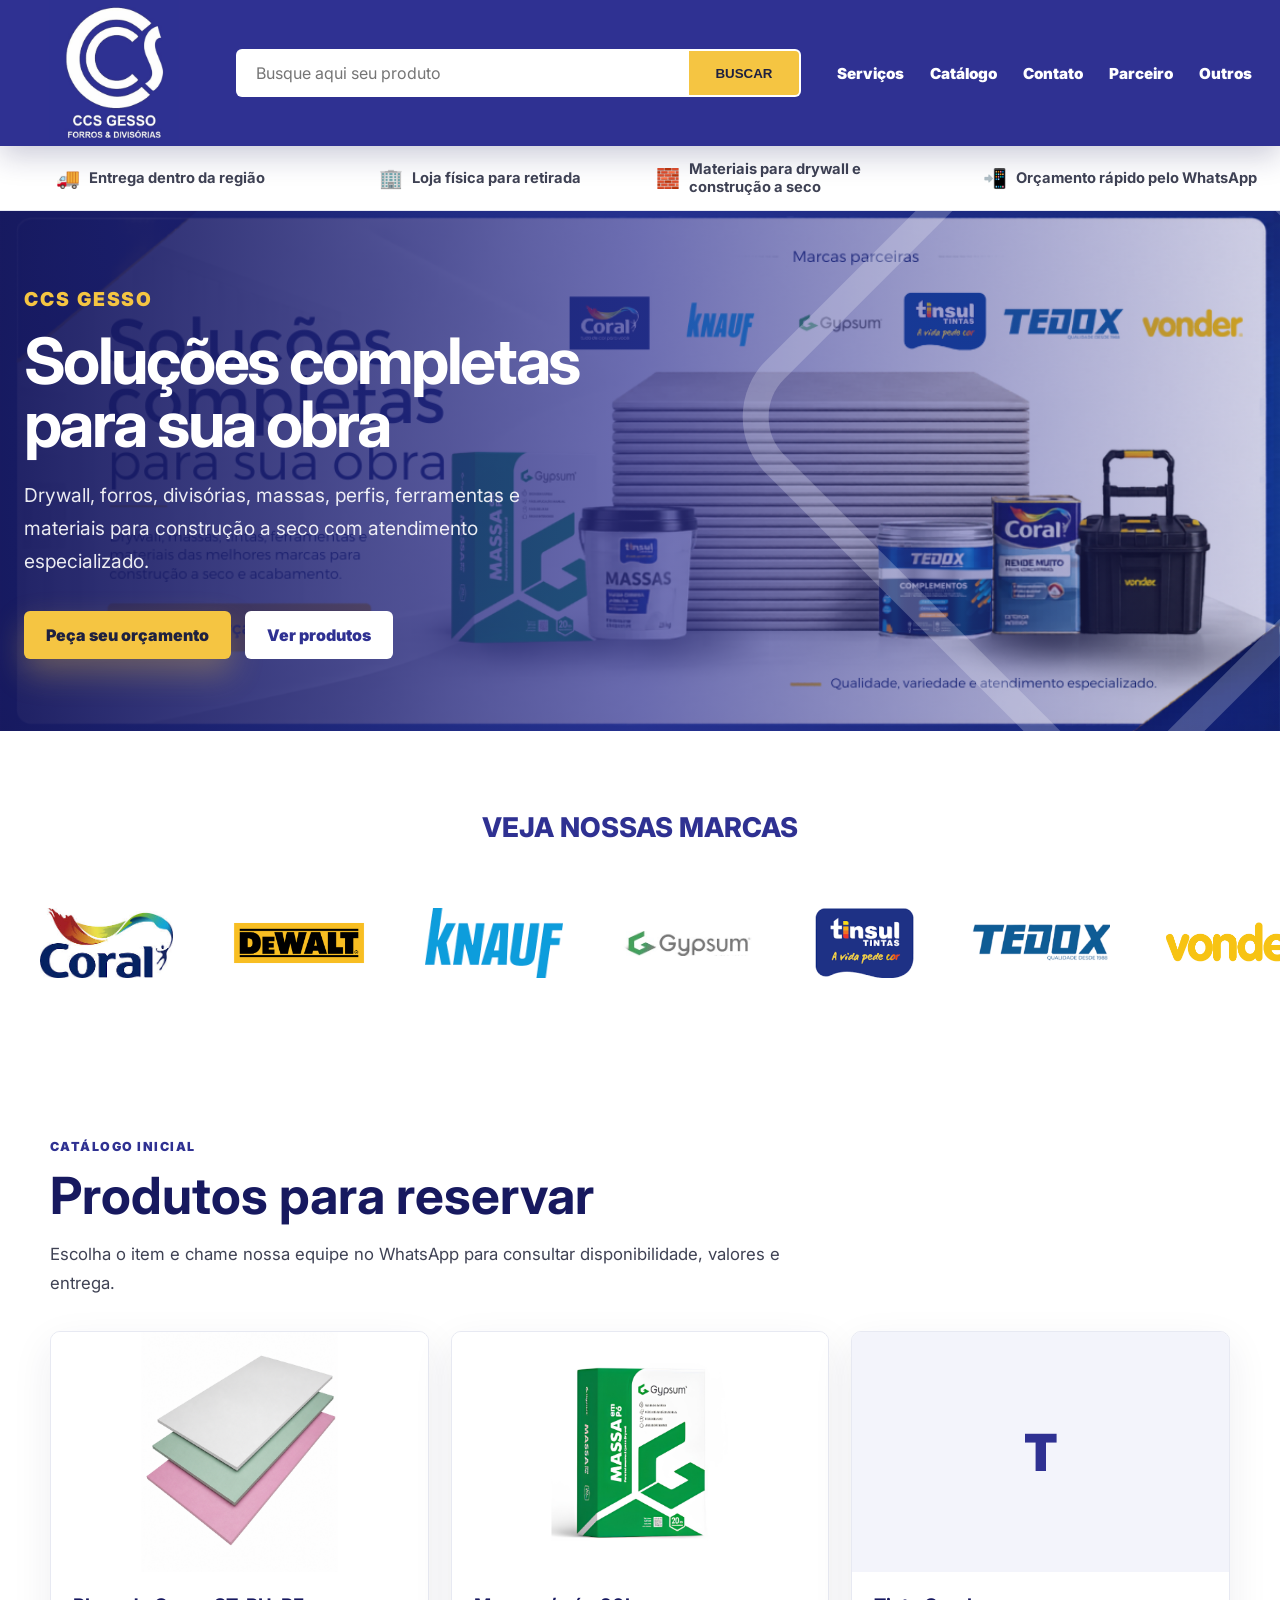
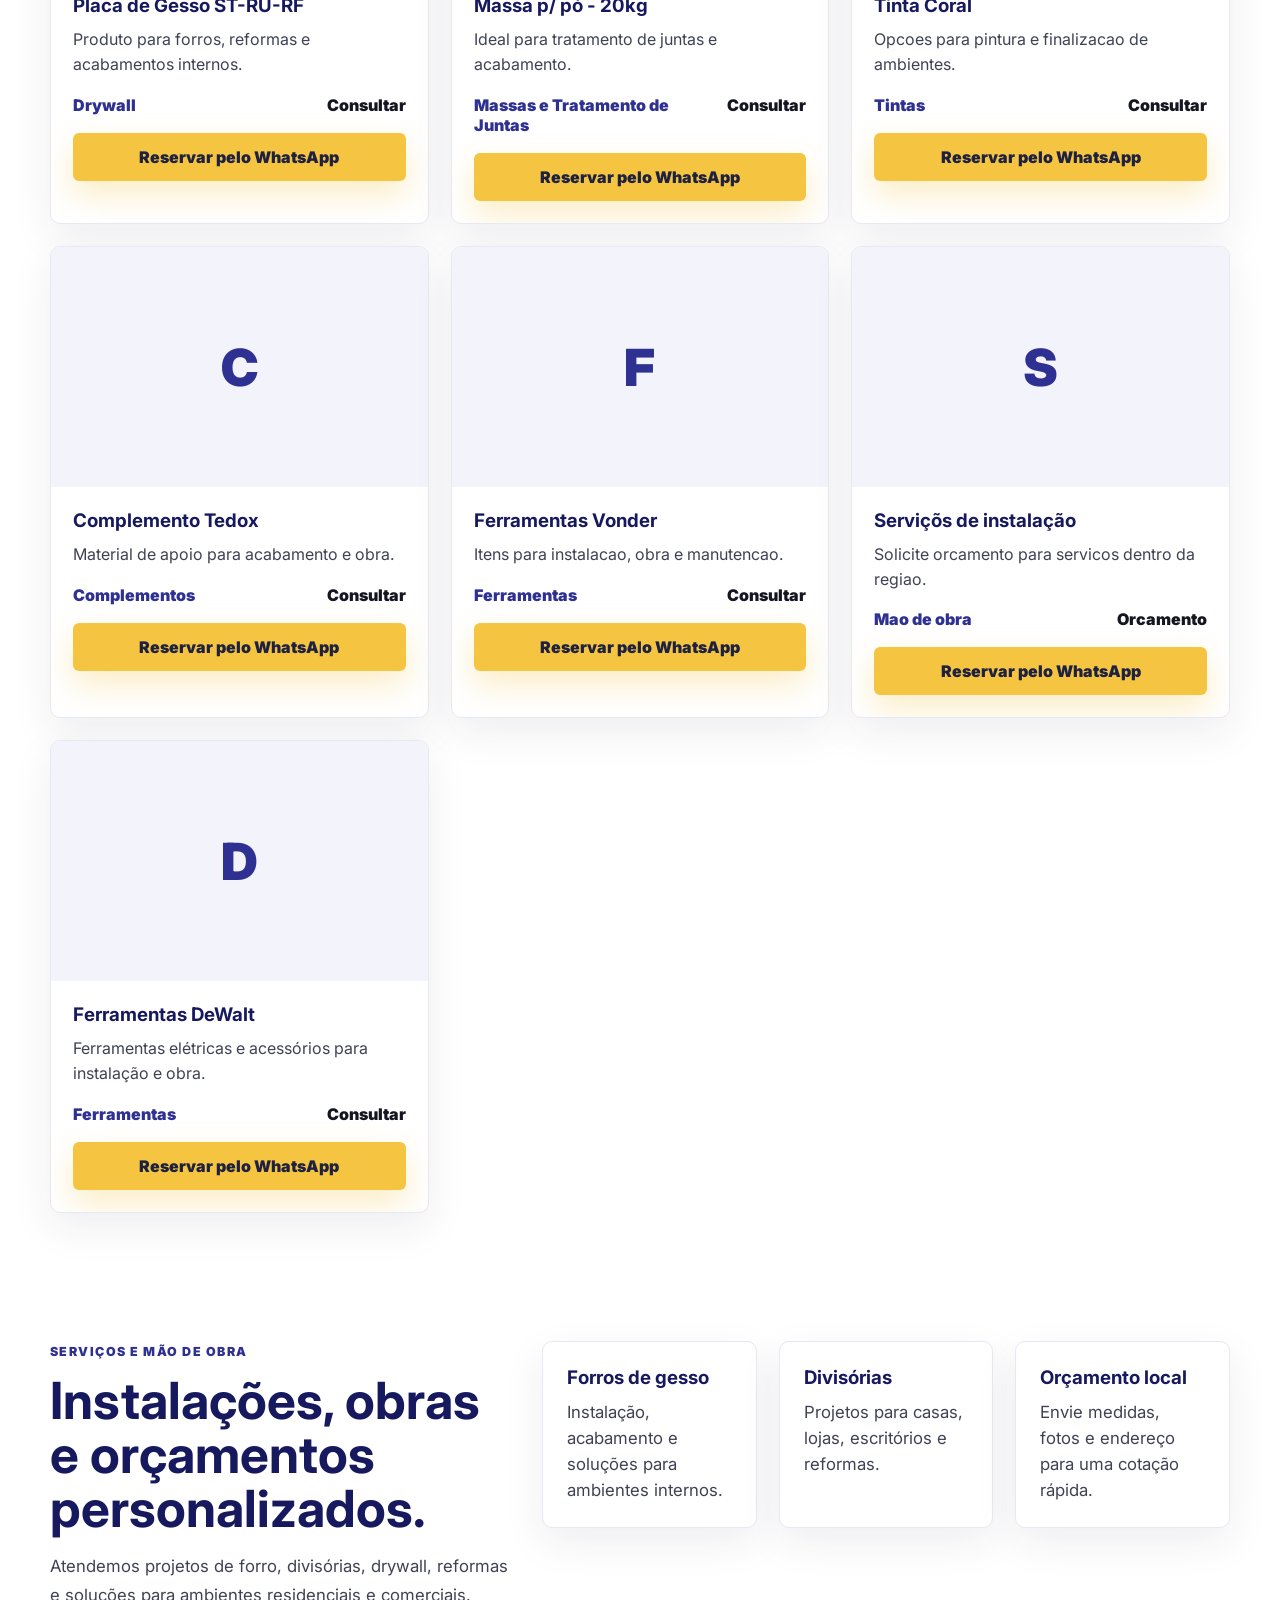
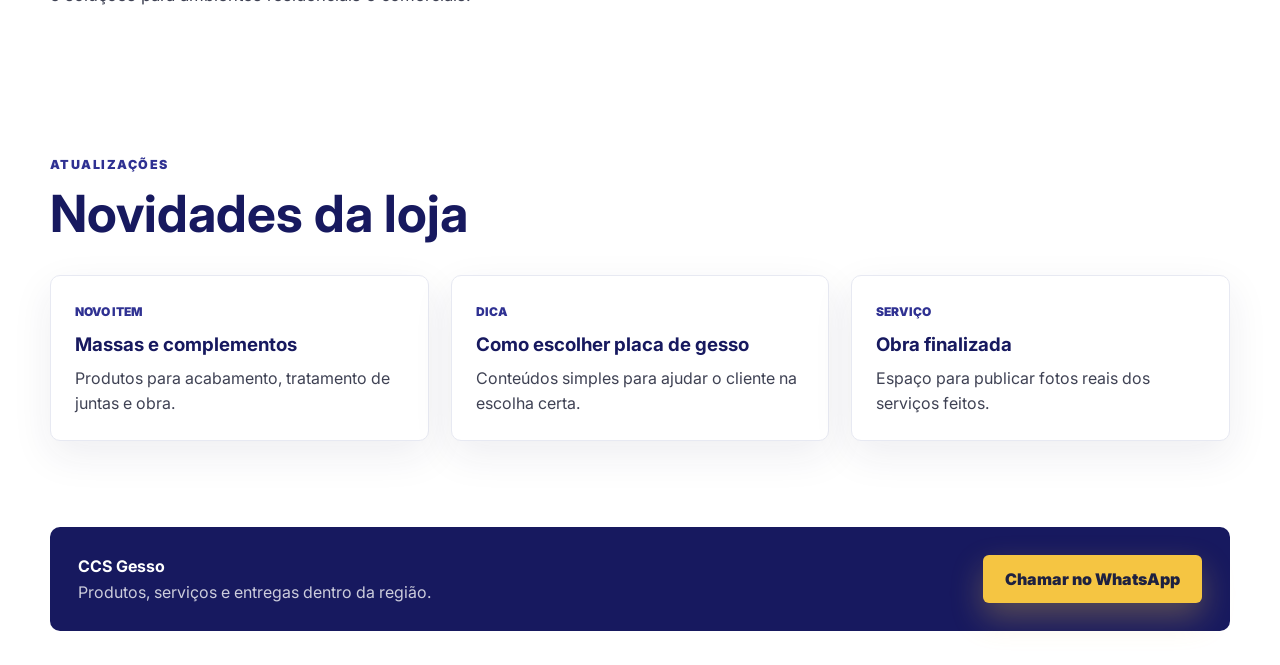
<file: index.html>
<!doctype html>
<html lang="pt-BR">
  <head>
    <meta charset="UTF-8" />
    <meta name="viewport" content="width=device-width, initial-scale=1.0" />
    <title>CCS Gesso | Produtos e Serviços</title>
    <link rel="preconnect" href="https://fonts.googleapis.com" />
    <link rel="preconnect" href="https://fonts.gstatic.com" crossorigin />
    <link
      href="https://fonts.googleapis.com/css2?family=Inter:wght@400;500;600;700;800&display=swap"
      rel="stylesheet"
    />
    <link rel="stylesheet" href="css/style.css" />
  </head>

  <body>
    <header class="top-header">
      <div class="header-container">
        <a class="brand" href="#inicio" aria-label="Voltar para o início">
          <img class="brand-logo" src="img/logo-ccs.png" alt="Logo CCS Gesso" />
        </a>
        
        

        <form class="search-form" role="search">
          <label class="sr-only" for="busca">Buscar produto</label>
          <input
            id="busca"
            type="search"
            placeholder="Busque aqui seu produto"
          />
          <button type="submit">Buscar</button>
        </form>

     <nav class="header-actions mega-menu" aria-label="Menu rápido">
  <div class="mega-item">
    <button type="button">Serviços</button>

    <div class="mega-dropdown small">
      <a href="servico-drywall.html">Drywall</a>
      <a href="servico-steel-frame.html">Steel Frame</a>
      <a href="servico-divisorias-eucatex.html">Divisórias Eucatex</a>
      <a href="servico-forro-modular-eps.html">Forro Modular EPS</a>
      <a href="orcamento-mao-de-obra.html">Orçamento de mão de obra</a>
    </div>
  </div>

  <div class="mega-item">
    <button type="button">Catálogo</button>

    <div class="mega-dropdown catalogo">
      <div>
        <h4>Itens</h4>
        <a href="catalogo-pincel.html">Pincel</a>
        <a href="catalogo-parafusadeira.html">Parafusadeira</a>
        <a href="catalogo-tinta.html">Tinta</a>
        <a href="catalogo-placas-de-gesso.html">Placas de gesso</a>
        <a href="catalogo-massas.html">Massas</a>
        <a href="catalogo-perfis-metalicos.html">Perfis metálicos</a>
        <a href="catalogo-parafusos.html">Parafusos</a>
      </div>

      <div>
        <h4>Marcas</h4>
        <a href="marca-tigre.html">Tigre</a>
        <a href="marca-dewalt.html">DeWalt</a>
        <a href="marca-coral.html">Coral</a>
        <a href="marca-knauf.html">Knauf</a>
        <a href="marca-gypsum.html">Gypsum</a>
        <a href="marca-vonder.html">Vonder</a>
      </div>
    </div>
  </div>

  <div class="mega-item">
    <button type="button">Contato</button>

    <div class="mega-dropdown small">
      <a href="https://wa.me/5551981727883" target="_blank" rel="noreferrer">
        WhatsApp
      </a>
      <a href="contato.html#telefone">Telefone</a>
      <a href="contato.html#endereco">Endereço da loja</a>
      <a href="contato.html#redes-sociais">Redes sociais</a>
      <a href="contato.html#horario">Horário de atendimento</a>
    </div>
  </div>

  <div class="mega-item">
    <button type="button">Parceiro</button>

    <div class="mega-dropdown formal">
      <h4>Área para parceiros</h4>
      <p>Propostas e Oportunidades</p>

      <a href="parceiros.html#proposta-comercial">Enviar proposta comercial</a>
      <a href="parceiros.html#mao-de-obra">Contratar mão de obra</a>
      <a href="parceiros.html#responsavel">Falar com o setor responsável</a>
    </div>
  </div>

  <div class="mega-item">
    <button type="button">Outros</button>

    <div class="mega-dropdown small">
      <a href="trabalhe-conosco.html">Trabalhe conosco</a>
      <a href="perguntas-frequentes.html">Perguntas frequentes</a>
      <a href="formas-de-pagamento.html">Formas de pagamento</a>
      <a href="regiao-atendimento.html">Região que atendemos</a>
      <a href="bandeiras-aceitas.html">Bandeiras aceitas</a>
    </div>
  </div>
</nav>

      
    </header>

    <main id="inicio">
      <section class="benefits-bar">
        <div>
          <span>🚚</span>
          <p>Entrega dentro da região</p>
        </div>

        <div>
          <span>🏢</span>
          <p>Loja física para retirada</p>
        </div>

        <div>
          <span>🧱</span>
          <p>Materiais para drywall e construção a seco</p>
        </div>

        <div>
          <span>📲</span>
          <p>Orçamento rápido pelo WhatsApp</p>
        </div>
      </section>

    
<section class="hero-store">
  <div class="hero-overlay"></div>

  <div class="hero-content">
    <p class="eyebrow">CCS Gesso</p>
    <h1>Soluções completas para sua obra</h1>
    <p>
      Drywall, forros, divisórias, massas, perfis, ferramentas e materiais
      para construção a seco com atendimento especializado.
    </p>

    <div class="hero-actions">
      <a
        class="button primary"
        href="https://wa.me/5551981727883"
        target="_blank"
        rel="noreferrer"
      >
        Peça seu orçamento
      </a>

      <a class="button secondary" href="#produtos">Ver produtos</a>
    </div>
  </div>
</section>

<section class="partners" id="marcas" aria-labelledby="marcas-titulo">
  <h2 id="marcas-titulo">Veja nossas marcas</h2>

  <div class="marquee-wrapper">
    <div class="marquee-track" id="marquee-track">
      <button class="partner-logo-btn" data-marca="Coral">
        <img src="img/marcas/coral.png" alt="Coral" />
      </button>

      <button class="partner-logo-btn" data-marca="DeWalt">
        <img src="img/marcas/dewalt.png" alt="DeWalt" />
      </button>

      <button class="partner-logo-btn" data-marca="Knauf">
        <img src="img/marcas/knauf.png" alt="Knauf" />
      </button>

      <button class="partner-logo-btn" data-marca="Gypsum">
        <img src="img/marcas/gypsum.png" alt="Gypsum" />
      </button>

      <button class="partner-logo-btn" data-marca="Tinsul">
        <img src="img/marcas/tinsul.png" alt="Tinsul" />
      </button>

      <button class="partner-logo-btn" data-marca="Tedox">
        <img src="img/marcas/tedox.png" alt="Tedox" />
      </button>

      <button class="partner-logo-btn" data-marca="Vonder">
        <img src="img/marcas/vonder.png" alt="Vonder" />
      </button>

      <!-- Repetição para deixar o efeito contínuo -->
      <button class="partner-logo-btn" data-marca="Coral">
        <img src="img/marcas/coral.png" alt="Coral" />
      </button>

      <button class="partner-logo-btn" data-marca="DeWalt">
        <img src="img/marcas/dewalt.png" alt="DeWalt" />
      </button>

      <button class="partner-logo-btn" data-marca="Knauf">
        <img src="img/marcas/knauf.png" alt="Knauf" />
      </button>

      <button class="partner-logo-btn" data-marca="Gypsum">
        <img src="img/marcas/gypsum.png" alt="Gypsum" />
      </button>

      <button class="partner-logo-btn" data-marca="Tinsul">
        <img src="img/marcas/tinsul.png" alt="Tinsul" />
      </button>

      <button class="partner-logo-btn" data-marca="Tedox">
        <img src="img/marcas/tedox.png" alt="Tedox" />
      </button>

      <button class="partner-logo-btn" data-marca="Vonder">
        <img src="img/marcas/vonder.png" alt="Vonder" />
      </button>
    </div>
  </div>
</section>

      <section class="section" id="produtos">
        <div class="section-heading">
          <p class="eyebrow dark">Catálogo inicial</p>
          <h2>Produtos para reservar</h2>
          <p>
            Escolha o item e chame nossa equipe no WhatsApp para consultar
            disponibilidade, valores e entrega.
          </p>
        </div>

        <div class="product-grid" id="lista-produtos"></div>
      </section>

      <section class="section split" id="servicos">
        <div>
          <p class="eyebrow dark">Serviços e mão de obra</p>
          <h2>Instalações, obras e orçamentos personalizados.</h2>
          <p>
            Atendemos projetos de forro, divisórias, drywall, reformas e
            soluções para ambientes residenciais e comerciais.
          </p>
        </div>

        <div class="service-list">
          <article>
            <h3>Forros de gesso</h3>
            <p>Instalação, acabamento e soluções para ambientes internos.</p>
          </article>

          <article>
            <h3>Divisórias</h3>
            <p>Projetos para casas, lojas, escritórios e reformas.</p>
          </article>

          <article>
            <h3>Orçamento local</h3>
            <p>Envie medidas, fotos e endereço para uma cotação rápida.</p>
          </article>
        </div>
      </section>

      <section class="section" id="novidades">
        <div class="section-heading">
          <p class="eyebrow dark">Atualizações</p>
          <h2>Novidades da loja</h2>
        </div>

        <div class="updates-grid">
          <article>
            <span>Novo item</span>
            <h3>Massas e complementos</h3>
            <p>Produtos para acabamento, tratamento de juntas e obra.</p>
          </article>

          <article>
            <span>Dica</span>
            <h3>Como escolher placa de gesso</h3>
            <p>Conteúdos simples para ajudar o cliente na escolha certa.</p>
          </article>

          <article>
            <span>Serviço</span>
            <h3>Obra finalizada</h3>
            <p>Espaço para publicar fotos reais dos serviços feitos.</p>
          </article>
        </div>
      </section>
    </main>

    <footer class="site-footer" id="contato">
      <div>
        <strong>CCS Gesso</strong>
        <p>Produtos, serviços e entregas dentro da região.</p>
      </div>

      <a
        class="button primary"
        href="https://wa.me/5551981727883"
        target="_blank"
        rel="noreferrer"
      >
        Chamar no WhatsApp
      </a>
    </footer>

    <script src="js/script.js"></script>
  </body>
</html>
</file>
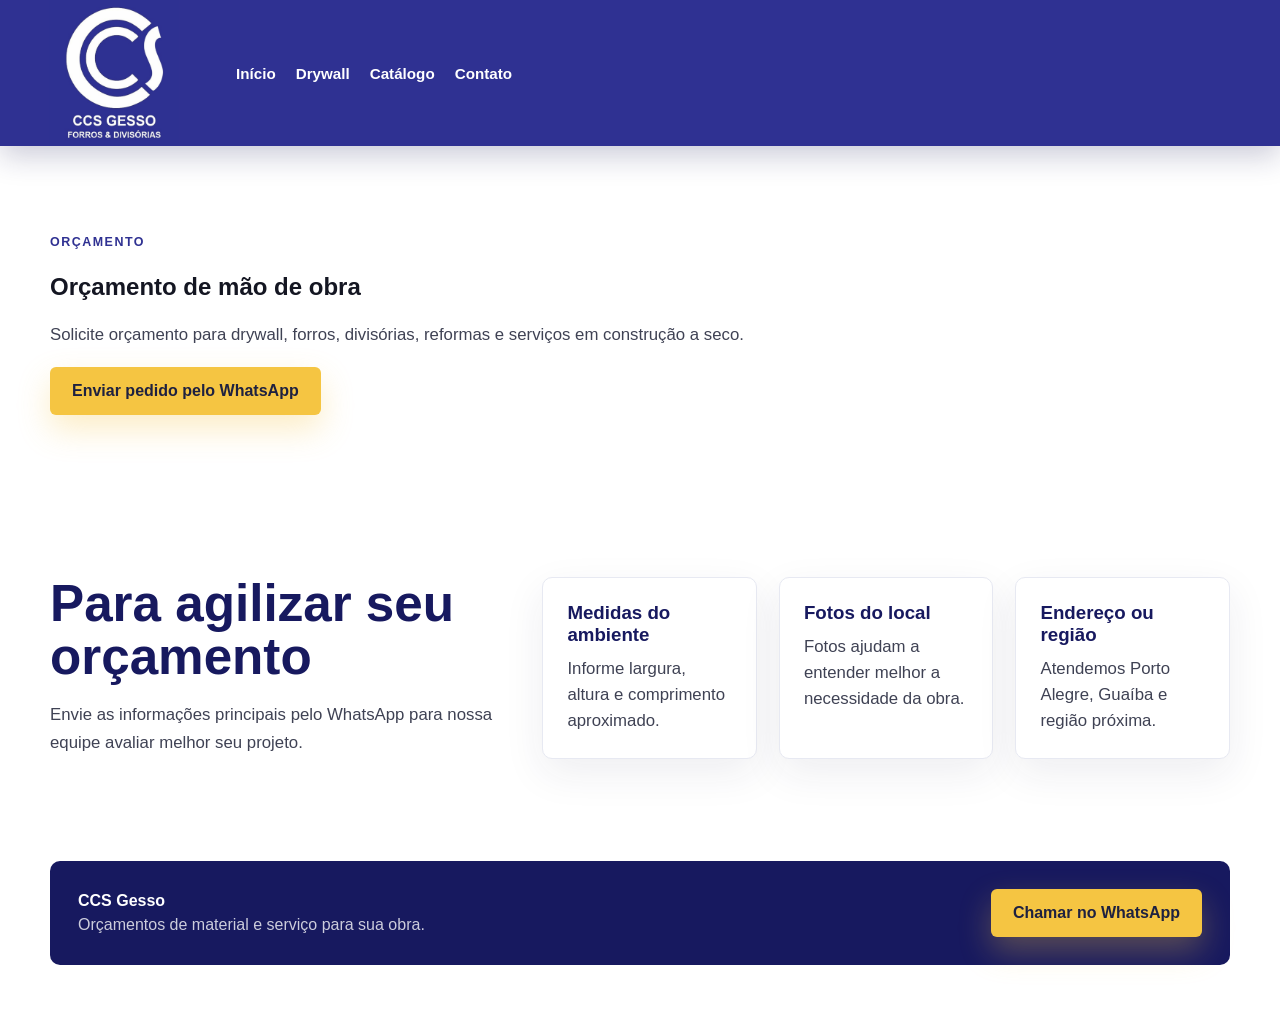
<file: orcamento-mao-de-obra.html>
<!doctype html>
<html lang="pt-BR">
  <head>
    <meta charset="UTF-8" />
    <meta name="viewport" content="width=device-width, initial-scale=1.0" />
    <title>Orçamento de Mão de Obra | CCS Gesso</title>
    <link rel="stylesheet" href="css/style.css" />
  </head>

  <body>
    <header class="top-header">
      <div class="header-container">
        <a class="brand" href="index.html">
          <img class="brand-logo" src="img/logo-ccs.png" alt="Logo CCS Gesso" />
        </a>

        <nav class="header-actions">
          <a href="index.html">Início</a>
          <a href="servico-drywall.html">Drywall</a>
          <a href="catalogo-pincel.html">Catálogo</a>
          <a href="contato.html">Contato</a>
        </nav>
      </div>
    </header>

    <main>
      <section class="section">
        <div class="section-heading">
          <p class="eyebrow dark">Orçamento</p>
          <h1>Orçamento de mão de obra</h1>
          <p>
            Solicite orçamento para drywall, forros, divisórias, reformas e
            serviços em construção a seco.
          </p>

          <a
            class="button primary"
            href="https://wa.me/5551981727883?text=Olá,%20gostaria%20de%20solicitar%20um%20orçamento%20de%20mão%20de%20obra."
            target="_blank"
            rel="noreferrer"
          >
            Enviar pedido pelo WhatsApp
          </a>
        </div>
      </section>

      <section class="section split">
        <div>
          <h2>Para agilizar seu orçamento</h2>
          <p>
            Envie as informações principais pelo WhatsApp para nossa equipe
            avaliar melhor seu projeto.
          </p>
        </div>

        <div class="service-list">
          <article>
            <h3>Medidas do ambiente</h3>
            <p>Informe largura, altura e comprimento aproximado.</p>
          </article>

          <article>
            <h3>Fotos do local</h3>
            <p>Fotos ajudam a entender melhor a necessidade da obra.</p>
          </article>

          <article>
            <h3>Endereço ou região</h3>
            <p>Atendemos Porto Alegre, Guaíba e região próxima.</p>
          </article>
        </div>
      </section>
    </main>

    <footer class="site-footer">
      <div>
        <strong>CCS Gesso</strong>
        <p>Orçamentos de material e serviço para sua obra.</p>
      </div>

      <a
        class="button primary"
        href="https://wa.me/5551981727883"
        target="_blank"
        rel="noreferrer"
      >
        Chamar no WhatsApp
      </a>
    </footer>
  </body>
</html>
</file>
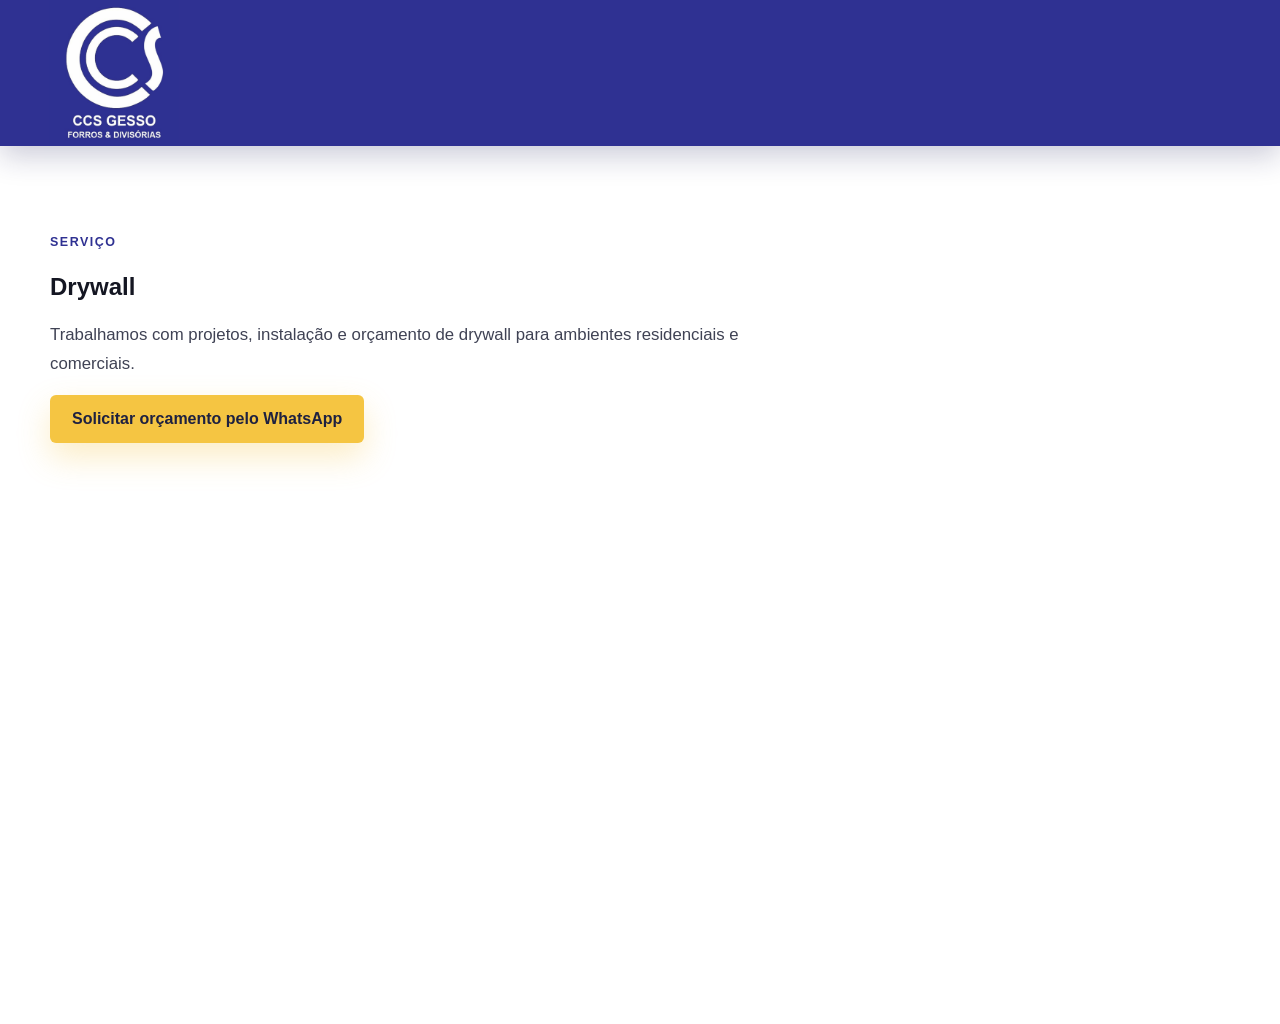
<file: servico-drywall.html>
<!doctype html>
<html lang="pt-BR">
  <head>
    <meta charset="UTF-8" />
    <meta name="viewport" content="width=device-width, initial-scale=1.0" />
    <title>Drywall | CCS Gesso</title>
    <link rel="stylesheet" href="css/style.css" />
  </head>

  <body>
    <header class="top-header">
      <div class="header-container">
        <a class="brand" href="index.html">
          <img class="brand-logo" src="img/logo-ccs.png" alt="Logo CCS Gesso" />
        </a>
      </div>
    </header>

    <main>
      <section class="section">
        <div class="section-heading">
          <p class="eyebrow dark">Serviço</p>
          <h1>Drywall</h1>
          <p>
            Trabalhamos com projetos, instalação e orçamento de drywall para
            ambientes residenciais e comerciais.
          </p>

          <a
            class="button primary"
            href="https://wa.me/5551981727883"
            target="_blank"
            rel="noreferrer"
          >
            Solicitar orçamento pelo WhatsApp
          </a>
        </div>
      </section>
    </main>

    <script src="js/script.js"></script>
  </body>
</html>
</file>
<file: css/style.css>
:root {
  --azul: #2f3192;
  --azul-escuro: #17195f;
  --amarelo: #f5c542;
  --cinza-100: #f7f8fb;
  --cinza-200: #e7e9f2;
  --cinza-700: #3f4254;
  --texto: #141622;
  --branco: #ffffff;
  --sombra: 0 18px 50px rgba(25, 28, 86, 0.18);
}

* {
  box-sizing: border-box;
}

html {
  scroll-behavior: smooth;
}

body {
  margin: 0;
  font-family: "Inter", Arial, sans-serif;
  color: var(--texto);
  background: url("../img/referencia-yampi.jpeg") center/#2f3192;
  min-height: 1024px;
}

main {
  max-width: 1440px;
  margin: 0 auto;
}

a {
  color: inherit;
  text-decoration: none;
}

.sr-only {
  position: absolute;
  width: 1px;
  height: 1px;
  overflow: hidden;
  clip: rect(0, 0, 0, 0);
}

.site-header {
  position: sticky;
  top: 0;
  z-index: 10;
  background: var(--azul);
  color: var(--branco);
  box-shadow: 0 10px 28px rgba(21, 24, 84, 0.22);
  border-bottom: 4px solid #ffffff;
}

.header-inner {
  width: min(1440px, calc(100% - 32px));
  min-height: 92px;
  margin: 0 auto;
  display: flex;
  align-items: center;
  gap: 28px;
}

.brand {
  display: flex;
  align-items: center;
  min-width: auto;
  flex-shrink: 0;
}

.brand-logo {
  width: 100px;
  height: auto;
  max-height: 300px;
  object-fit: contain;
  display: block;
}

.brand strong,
.brand small {
  display: block;
}

.brand small {
  margin-top: 2px;
  font-size: 0.76rem;
  opacity: 0.86;
  text-transform: uppercase;
}

.main-nav {
  display: flex;
  gap: 24px;
  margin-left: auto;
  font-weight: 700;
}

.main-nav a {
  opacity: 0.92;
}

.main-nav a:hover {
  opacity: 1;
  color: var(--amarelo);
}

.search-form {
  width: 260px;
  height: 44px;
  display: flex;
  align-items: center;
  overflow: hidden;
  border-radius: 8px;
  background: var(--branco);
}

.search-form input {
  width: 100%;
  border: 0;
  outline: 0;
  padding: 0 14px;
  font: inherit;
}

.search-form button {
  height: 100%;
  width: 54px;
  border: 0;
  background: var(--amarelo);
  color: #1e2140;
  font-weight: 800;
  cursor: pointer;
}

.hero {
  width: min(1440px, calc(100% - 32px));
  margin: 34px auto 0;
  min-height: 470px;
  display: grid;
  grid-template-columns: 1.15fr 0.85fr;
  align-items: center;
  gap: 36px;
  padding: 56px;
  color: var(--branco);
  background: url("../img/referencia-yampi.jpeg") center/contain no-repeat;
}

.hero-content {
  max-width: 650px;
}

.eyebrow {
  margin: 0 0 12px;
  color: var(--amarelo);
  font-size: 0.78rem;
  font-weight: 800;
  letter-spacing: 0.08em;
  text-transform: uppercase;
}

.hero h1,
.section h2 {
  margin: 0;
  font-size: clamp(2rem, 4vw, 4rem);
  line-height: 1.05;
  letter-spacing: 0;
}

.hero p,
.section-heading p,
.split p {
  color: rgba(255, 255, 255, 0.86);
  font-size: 1.04rem;
  line-height: 1.7;
}

.hero-actions {
  display: flex;
  flex-wrap: wrap;
  gap: 12px;
  margin-top: 28px;
}

.button {
  min-height: 46px;
  display: inline-flex;
  align-items: center;
  justify-content: center;
  padding: 0 18px;
  border-radius: 8px;
  font-weight: 800;
}

.button.primary {
  background: var(--amarelo);
  color: #1e2140;
}

.button.secondary {
  background: var(--branco);
  color: var(--azul);
}

.hero-panel {
  display: grid;
  gap: 14px;
}

.hero-panel span {
  padding: 18px;
  border: 1px solid rgba(255, 255, 255, 0.24);
  border-radius: 8px;
  background: rgba(255, 255, 255, 0.1);
  font-weight: 800;
}

.partners,
.section,
.site-footer {
  width: min(1440px, calc(100% - 32px));
  margin: 34px auto 0;
}

.partners {
  padding: 28px 0;
  background: transparent;
  box-shadow: none;
}

.partners h2 {
  margin: 0 0 22px;
  text-align: center;
  color: var(--azul);
  text-transform: uppercase;
}

.partner-list {
  display: grid;
  grid-template-columns: repeat(6, 1fr);
  gap: 14px;
}

.partner-button {
  min-height: 74px;
  display: grid;
  place-items: center;
  border: 1px solid var(--cinza-200);
  border-radius: 8px;
  font: inherit;
  font-weight: 800;
  color: var(--cinza-700);
  background: var(--cinza-100);
  cursor: pointer;
  transition: 0.2s ease;
}

.partner-button:hover {
  color: var(--branco);
  background: var(--azul);
  transform: translateY(-2px);
}

.section {
  padding: 58px 0;
}

.section-heading {
  max-width: 720px;
  margin-bottom: 28px;
}

.section-heading h2,
.split h2 {
  color: var(--azul-escuro);
}

.section-heading p,
.split p {
  color: var(--cinza-700);
}

.product-grid,
.updates-grid,
.service-list {
  display: grid;
  grid-template-columns: repeat(3, 1fr);
  gap: 18px;
}

.product-card,
.updates-grid article,
.service-list article {
  border: 1px solid var(--cinza-200);
  border-radius: 8px;
  background: var(--branco);
  box-shadow: 0 12px 34px rgba(35, 38, 80, 0.08);
}

.product-card {
  overflow: hidden;
}

.product-image {
  min-height: 190px;
  display: grid;
  place-items: center;
  background: linear-gradient(135deg, #eef0ff, #ffffff);
  color: var(--azul);
  font-size: 3.2rem;
  font-weight: 800;
}

.product-info {
  padding: 20px;
}

.product-info h3,
.updates-grid h3,
.service-list h3 {
  margin: 0 0 10px;
}

.product-info p,
.updates-grid p,
.service-list p {
  margin: 0;
  color: var(--cinza-700);
  line-height: 1.55;
}

.product-meta {
  display: flex;
  justify-content: space-between;
  gap: 12px;
  margin: 18px 0;
  font-weight: 800;
}

.tag {
  color: var(--azul);
}

.product-card .button {
  width: 100%;
}

.split {
  display: grid;
  grid-template-columns: 0.8fr 1.2fr;
  gap: 34px;
  align-items: start;
}

.updates-grid article,
.service-list article {
  padding: 22px;
}

.updates-grid span {
  display: inline-block;
  margin-bottom: 14px;
  color: var(--azul);
  font-weight: 800;
  text-transform: uppercase;
  font-size: 0.75rem;
}

.site-footer {
  margin-bottom: 34px;
  padding: 28px;
  display: flex;
  align-items: center;
  justify-content: space-between;
  gap: 18px;
  color: var(--branco);
  background: var(--azul-escuro);
}

.site-footer p {
  margin: 6px 0 0;
  color: rgba(255, 255, 255, 0.78);
}

.brand {
  width: 100%;
  justify-content: center;
  display: flex;

  .brand-logo {
    width: 130px;
    margin: 0 auto;
  }

  .search-form {
    width: 100%;
    order: 2;
  }

  .main-nav {
    width: 100%;
    order: 3;
    justify-content: space-between;
  }
}

.header-inner {
  padding: 18px 0;
  flex-wrap: wrap;
}

.main-nav {
  width: 100%;
  order: 3;
  justify-content: space-between;
  margin-left: 0;
  overflow-x: auto;
}

.search-form {
  width: min(100%, 320px);
  margin-left: auto;
}

.hero {
  padding: 34px 22px;
}

.partner-list,
.product-grid,
.updates-grid,
.service-list {
  grid-template-columns: repeat(2, 1fr);
}

@media (max-width: 620px) {
  .header-inner {
    width: min(100% - 20px, 1440px);
  }

  .brand {
    min-width: 0;
  }

  .search-form {
    width: 100%;
  }

  .hero,
  .partners,
  .section,
  .site-footer {
    width: min(100% - 20px, 1440px);
  }

  .hero h1,
  .section h2 {
    font-size: 2rem;
  }

  .partner-list,
  .product-grid,
  .updates-grid,
  .service-list {
    grid-template-columns: 1fr;
  }

  .site-footer {
    align-items: stretch;
  }
}

.product-image {
  height: 210px;
  display: block;
  overflow: hidden;
  background: #f3f4fb;
}

.product-image img {
  width: 100%;
  height: 100%;
  object-fit: cover;
  display: block;
}

.product-image {
  height: 220px;
  display: flex;
  align-items: center;
  justify-content: center;
  overflow: hidden;
  background: #f3f4fb;
}

.product-image img {
  width: 100%;
  height: 100%;
  object-fit: cover;
  display: block;
}

.hero-banner {
  width: min(1440px, calc(100% - 32px));
  margin: 34px auto 0;
  background: var(--branco);
  box-shadow: var(--sombra);
  overflow: hidden;
}

.hero-banner img {
  width: 100%;
  height: auto;
  display: block;
}

/* Carrossel de marcas */
.marquee-wrapper {
  overflow: hidden;
  width: 100%;
  position: relative;
  padding: 12px 0;
}

/* Fade nas bordas */
.marquee-wrapper::before,
.marquee-wrapper::after {
  display: none;
}

.marquee-track {
  display: flex;
  align-items: center;
  gap: 70px;
  width: max-content;
  animation: marquee-scroll 18s linear infinite;
}

.marquee-track:hover {
  animation-play-state: paused; /* pausa ao passar o mouse */
}

@keyframes marquee-scroll {
  from {
    transform: translateX(0);
  }
  to {
    transform: translateX(-50%);
  }
}

.partner-logo-btn {
  background: transparent;
  border: none;
  cursor: pointer;
  padding: 0 22px;
  border-radius: 0;
  transition: transform 0.2s ease;
  flex-shrink: 0;
}

.partner-logo-btn:hover {
  background: transparent;
  transform: scale(1.08);
}

.partner-logo-btn img {
  height: 75px;
  width: auto;
  object-fit: contain;
  display: block;
}

/* ===== CORREÇÃO GERAL DAS MARCAS ===== */

.partners {
  width: min(1440px, calc(100% - 32px));
  margin: 34px auto 0;
  padding: 28px 0;
  background: transparent;
  box-shadow: none;
  overflow: hidden;
}

.partners h2 {
  margin: 0 0 24px;
  text-align: center;
  color: var(--azul);
  text-transform: uppercase;
}

.marquee-wrapper {
  overflow: hidden;
  width: 100%;
  position: relative;
  padding: 12px 0;
  background: transparent;
}

.marquee-wrapper::before,
.marquee-wrapper::after {
  display: none;
}

.marquee-track {
  display: flex;
  align-items: center;
  gap: 70px;
  width: max-content;
  animation: marquee-scroll 18s linear infinite;
}

.partner-logo-btn {
  background: transparent;
  border: none;
  cursor: pointer;
  padding: 0 22px;
  border-radius: 0;
  transition: transform 0.2s ease;
  flex-shrink: 0;
}

.partner-logo-btn:hover {
  background: transparent;
  transform: scale(1.08);
}

.partner-logo-btn img {
  height: 75px;
  width: auto;
  max-width: 180px;
  object-fit: contain;
  display: block;
}

.header-inner {
  width: min(100% - 32px, 1440px);
  display: flex;
  flex-direction: column;
  align-items: center;
  gap: 18px;
  min-height: auto;
  padding: 0;
}

.brand {
  width: 100%;
  display: flex;
  justify-content: center;
}

.brand-logo {
  width: 130px;
  height: auto;
  margin: 0 auto;
}

.search-form {
  width: 100%;
  max-width: 100%;
  order: 2;
}

.main-nav {
  width: 100%;
  order: 3;
  display: flex;
  justify-content: space-between;
  gap: 12px;
  overflow-x: auto;
  margin-left: 0;
}

.main-nav a {
  font-size: 0.95rem;
  white-space: nowrap;
}

.hero-banner,
.partners,
.section,
.site-footer {
  width: min(100% - 32px, 1440px);
}

.partner-logo-btn img {
  height: 58px;
  max-width: 140px;
}

.marquee-track {
  gap: 48px;
}

/* ===== HEADER DESKTOP CORRIGIDO ===== */

.header-inner {
  width: min(1440px, calc(100% - 32px));
  min-height: 92px;
  margin: 0 auto;
  display: flex;
  flex-direction: row;
  align-items: center;
  justify-content: flex-start;
  gap: 28px;
  padding: 0;
}

.brand {
  width: auto;
  display: flex;
  justify-content: flex-start;
  align-items: center;
  flex-shrink: 0;
}

.brand-logo {
  width: 100px;
  height: auto;
  margin: 0;
  object-fit: contain;
}

.main-nav {
  display: flex;
  flex-direction: row;
  gap: 24px;
  margin-left: auto;
  order: initial;
  width: auto;
  justify-content: flex-end;
  align-items: center;
}

.search-form {
  width: 260px;
  height: 44px;
  order: initial;
}

/* ===== HEADER MOBILE CENTRALIZADO ===== */

@media (max-width: 620px) {
  .site-header {
    padding: 18px 0;
  }

  .header-inner {
    width: min(100% - 32px, 1440px);
    min-height: auto;
    display: flex;
    flex-direction: column;
    align-items: center;
    justify-content: center;
    gap: 18px;
    padding: 0;
  }

  .brand {
    width: 100%;
    display: flex;
    justify-content: center;
  }

  .brand-logo {
    width: 130px;
    margin: 0 auto;
  }

  .search-form {
    width: 100%;
    max-width: 100%;
    order: 2;
  }

  .main-nav {
    width: 100%;
    order: 3;
    display: flex;
    justify-content: space-between;
    gap: 12px;
    margin-left: 0;
    overflow-x: auto;
  }

  .main-nav a {
    font-size: 0.95rem;
    white-space: nowrap;
  }
}
/* ===== AJUSTE FINAL DO HEADER NO MOBILE ===== */

@media (max-width: 620px) {
  .site-header {
    padding: 18px 0;
  }

  .header-inner {
    width: 100%;
    max-width: 100%;
    min-height: auto;
    margin: 0 auto;
    padding: 0 16px;
    display: flex;
    flex-direction: column;
    align-items: center;
    justify-content: center;
    gap: 18px;
  }

  .brand {
    width: 100%;
    display: flex;
    justify-content: center;
    align-items: center;
  }

  .brand-logo {
    width: 130px;
    height: auto;
    margin: 0 auto;
    display: block;
  }

  .search-form {
    width: 100%;
    height: 52px;
    order: 2;
  }

  .main-nav {
    width: 100%;
    order: 3;
    margin-left: 0;
    display: flex;
    justify-content: space-between;
    align-items: center;
    gap: 8px;
    overflow-x: auto;
  }

  .main-nav a {
    font-size: 1rem;
    white-space: nowrap;
  }
}

/* ================================
   HOME ESTILO LOJA PROFISSIONAL
================================ */

body {
  margin: 0;
  font-family: "Inter", Arial, sans-serif;
  color: var(--texto);
  background: #ffffff;
  min-height: 1024px;
}

main {
  max-width: 100%;
  margin: 0 auto;
}

/* Header superior */

.top-header {
  position: sticky;
  top: 0;
  z-index: 50;
  background: var(--azul);
  color: var(--branco);
  box-shadow: 0 10px 28px rgba(21, 24, 84, 0.22);
}

.header-container {
  width: min(1440px, calc(100% - 48px));
  min-height: 86px;
  margin: 0 auto;
  display: grid;
  grid-template-columns: 180px 1fr auto;
  align-items: center;
  gap: 32px;
}

.brand {
  display: flex;
  align-items: center;
  justify-content: flex-start;
}

.brand-logo {
  width: 120px;
  height: auto;
  display: block;
  object-fit: contain;
}

.search-form {
  width: 100%;
  max-width: 650px;
  height: 48px;
  display: flex;
  align-items: center;
  justify-self: center;
  overflow: hidden;
  border-radius: 6px;
  background: #ffffff;
  border: 2px solid rgba(255, 255, 255, 0.2);
}

.search-form input {
  width: 100%;
  height: 100%;
  border: 0;
  outline: 0;
  padding: 0 18px;
  font-size: 1rem;
  font-family: inherit;
  color: var(--texto);
}

.search-form button {
  height: 100%;
  min-width: 110px;
  border: 0;
  background: var(--amarelo);
  color: #1e2140;
  font-weight: 900;
  text-transform: uppercase;
  cursor: pointer;
}

.header-actions {
  display: flex;
  align-items: center;
  gap: 20px;
  font-weight: 800;
  font-size: 0.95rem;
  white-space: nowrap;
}

.header-actions a:hover {
  color: var(--amarelo);
}

/* Menu de categorias */

.category-nav {
  width: 100%;
  min-height: 46px;
  display: flex;
  justify-content: center;
  gap: 34px;
  align-items: center;
  background: var(--azul-escuro);
  padding: 0 24px;
  overflow-x: auto;
}

.category-nav a {
  color: var(--branco);
  font-size: 0.95rem;
  font-weight: 800;
  white-space: nowrap;
  opacity: 0.95;
}

.category-nav a:hover {
  color: var(--amarelo);
}

/* Barra de benefícios */

.benefits-bar {
  width: 100%;
  min-height: 62px;
  display: grid;
  grid-template-columns: repeat(4, 1fr);
  align-items: center;
  background: #ffffff;
  border-bottom: 1px solid var(--cinza-200);
  box-shadow: 0 10px 28px rgba(25, 28, 86, 0.06);
}

.benefits-bar div {
  display: flex;
  justify-content: center;
  align-items: center;
  gap: 9px;
  padding: 14px 16px;
}

.benefits-bar span {
  font-size: 1.2rem;
}

.benefits-bar p {
  margin: 0;
  color: var(--cinza-700);
  font-weight: 700;
  font-size: 0.92rem;
}

/* Banner principal */

.hero-store {
  position: relative;
  min-height: 520px;
  display: flex;
  align-items: center;
  overflow: hidden;
  background:
    linear-gradient(
      90deg,
      rgba(23, 25, 95, 0.96),
      rgba(47, 49, 146, 0.7),
      rgba(47, 49, 146, 0.22)
    ),
    url("../img/referencia-yampi.jpeg") center right / cover no-repeat;
}

.hero-store::after {
  content: "";
  position: absolute;
  right: -120px;
  top: -80px;
  width: 520px;
  height: 520px;
  border: 26px solid rgba(255, 255, 255, 0.22);
  border-radius: 80px;
  transform: rotate(45deg);
}

.hero-content {
  position: relative;
  z-index: 2;
  width: min(1440px, calc(100% - 48px));
  margin: 0 auto;
  max-width: 1440px;
}

.hero-content .eyebrow {
  margin: 0 0 14px;
  color: var(--amarelo);
  font-weight: 900;
  text-transform: uppercase;
  letter-spacing: 0.1em;
}

.hero-content h1 {
  max-width: 650px;
  margin: 0;
  color: #ffffff;
  font-size: clamp(2.6rem, 5vw, 5.2rem);
  line-height: 0.98;
  letter-spacing: -0.04em;
}

.hero-content p {
  max-width: 580px;
  margin: 24px 0 0;
  color: rgba(255, 255, 255, 0.9);
  font-size: 1.2rem;
  line-height: 1.7;
}

.hero-actions {
  display: flex;
  flex-wrap: wrap;
  gap: 14px;
  margin-top: 34px;
}

.button {
  min-height: 48px;
  display: inline-flex;
  align-items: center;
  justify-content: center;
  padding: 0 22px;
  border-radius: 6px;
  font-weight: 900;
  transition:
    transform 0.2s ease,
    box-shadow 0.2s ease;
}

.button:hover {
  transform: translateY(-2px);
}

.button.primary {
  background: var(--amarelo);
  color: #1e2140;
  box-shadow: 0 14px 32px rgba(245, 197, 66, 0.3);
}

.button.secondary {
  background: #ffffff;
  color: var(--azul);
}

/* Box de cadastro */

.newsletter-box {
  position: relative;
  z-index: 3;
  width: min(1180px, calc(100% - 48px));
  min-height: 92px;
  margin: -46px auto 0;
  padding: 22px 28px;
  display: grid;
  grid-template-columns: 1.2fr 1fr 1fr auto;
  align-items: center;
  gap: 18px;
  background: var(--azul);
  border-radius: 8px;
  box-shadow: 0 18px 50px rgba(25, 28, 86, 0.22);
}

.newsletter-title {
  display: flex;
  align-items: center;
  gap: 12px;
  color: #ffffff;
  font-size: 1.05rem;
}

.newsletter-title span {
  font-size: 1.6rem;
}

.newsletter-box input {
  height: 50px;
  border: 0;
  border-radius: 6px;
  padding: 0 16px;
  font: inherit;
  outline: 0;
}

.newsletter-box button {
  height: 50px;
  border: 0;
  border-radius: 6px;
  padding: 0 22px;
  background: var(--amarelo);
  color: #1e2140;
  font-weight: 900;
  cursor: pointer;
}

/* Marcas rodando */

.partners {
  width: min(1180px, calc(100% - 48px));
  margin: 44px auto 0;
  padding: 34px 0;
  background: transparent;
  box-shadow: none;
  overflow: hidden;
}

.partners h2 {
  margin: 0 0 28px;
  text-align: center;
  color: var(--azul);
  text-transform: uppercase;
  font-size: 1.45rem;
  font-weight: 900;
}

.marquee-wrapper {
  overflow: hidden;
  width: 100%;
  position: relative;
  padding: 14px 0;
  background: transparent;
}

.marquee-wrapper::before,
.marquee-wrapper::after {
  display: none;
}

.marquee-track {
  display: flex;
  align-items: center;
  gap: 78px;
  width: max-content;
  animation: marquee-scroll 18s linear infinite;
}

.marquee-track:hover {
  animation-play-state: paused;
}

.partner-logo-btn {
  background: transparent;
  border: 0;
  cursor: pointer;
  padding: 0;
  flex-shrink: 0;
  transition: transform 0.2s ease;
}

.partner-logo-btn:hover {
  background: transparent;
  transform: scale(1.08);
}

.partner-logo-btn img {
  height: 76px;
  width: auto;
  max-width: 190px;
  object-fit: contain;
  display: block;
}

@keyframes marquee-scroll {
  from {
    transform: translateX(0);
  }

  to {
    transform: translateX(-50%);
  }
}

/* Seções */

.section {
  width: min(1180px, calc(100% - 48px));
  margin: 44px auto 0;
  padding: 42px 0;
}

.section-heading {
  max-width: 760px;
  margin-bottom: 34px;
}

.eyebrow.dark {
  margin: 0 0 12px;
  color: var(--azul);
  font-size: 0.78rem;
  font-weight: 900;
  letter-spacing: 0.12em;
  text-transform: uppercase;
}

.section-heading h2,
.split h2 {
  margin: 0;
  color: var(--azul-escuro);
  font-size: clamp(2.1rem, 4vw, 4rem);
  line-height: 1.05;
}

.section-heading p,
.split p {
  color: var(--cinza-700);
  font-size: 1.05rem;
  line-height: 1.7;
}

.product-grid,
.updates-grid,
.service-list {
  display: grid;
  grid-template-columns: repeat(3, 1fr);
  gap: 22px;
}

.product-card,
.updates-grid article,
.service-list article {
  border: 1px solid var(--cinza-200);
  border-radius: 10px;
  background: #ffffff;
  box-shadow: 0 14px 40px rgba(35, 38, 80, 0.08);
  overflow: hidden;
}

.product-image {
  height: 240px;
  display: flex;
  align-items: center;
  justify-content: center;
  background: #f3f4fb;
  color: var(--azul);
  font-size: 3.2rem;
  font-weight: 900;
  overflow: hidden;
}

.product-image img {
  width: 100%;
  height: 100%;
  object-fit: cover;
}

.product-info {
  padding: 22px;
}

.product-info h3,
.updates-grid h3,
.service-list h3 {
  margin: 0 0 10px;
  color: var(--azul-escuro);
}

.product-info p,
.updates-grid p,
.service-list p {
  margin: 0;
  color: var(--cinza-700);
  line-height: 1.55;
}

.product-meta {
  display: flex;
  justify-content: space-between;
  gap: 12px;
  margin: 18px 0;
  font-weight: 900;
}

.tag {
  color: var(--azul);
}

.product-card .button {
  width: 100%;
}

.split {
  display: grid;
  grid-template-columns: 0.8fr 1.2fr;
  gap: 34px;
  align-items: start;
}

.updates-grid article,
.service-list article {
  padding: 24px;
}

.updates-grid span {
  display: inline-block;
  margin-bottom: 14px;
  color: var(--azul);
  font-weight: 900;
  text-transform: uppercase;
  font-size: 0.75rem;
}

/* Rodapé */

.site-footer {
  width: min(1180px, calc(100% - 48px));
  margin: 44px auto 34px;
  padding: 28px;
  display: flex;
  align-items: center;
  justify-content: space-between;
  gap: 18px;
  color: #ffffff;
  background: var(--azul-escuro);
  border-radius: 10px;
}

.site-footer p {
  margin: 6px 0 0;
  color: rgba(255, 255, 255, 0.78);
}

/* Responsivo tablet */

@media (max-width: 920px) {
  .header-container {
    grid-template-columns: 140px 1fr;
  }

  .header-actions {
    display: none;
  }

  .benefits-bar {
    grid-template-columns: repeat(2, 1fr);
  }

  .newsletter-box {
    grid-template-columns: 1fr;
  }

  .product-grid,
  .updates-grid,
  .service-list {
    grid-template-columns: repeat(2, 1fr);
  }

  .split {
    grid-template-columns: 1fr;
  }
}

/* Responsivo celular */

@media (max-width: 620px) {
  .top-header {
    position: relative;
  }

  .header-container {
    width: min(100% - 32px, 1440px);
    min-height: auto;
    padding: 22px 0;
    display: flex;
    flex-direction: column;
    align-items: center;
    gap: 18px;
  }

  .brand {
    width: 100%;
    justify-content: center;
  }

  .brand-logo {
    width: 130px;
    margin: 0 auto;
  }

  .search-form {
    width: 100%;
    height: 54px;
    max-width: 100%;
  }

  .search-form button {
    min-width: 82px;
    font-size: 0.85rem;
  }

  .category-nav {
    min-height: 54px;
    justify-content: flex-start;
    gap: 24px;
    padding: 0 18px;
  }

  .category-nav a {
    font-size: 1rem;
  }

  .benefits-bar {
    grid-template-columns: 1fr;
  }

  .benefits-bar div {
    justify-content: flex-start;
    width: min(100% - 32px, 1440px);
    margin: 0 auto;
  }

  .hero-store {
    min-height: 500px;
    background:
      linear-gradient(180deg, rgba(23, 25, 95, 0.96), rgba(47, 49, 146, 0.82)),
      url("../img/referencia-yampi.jpeg") center / cover no-repeat;
  }

  .hero-store::after {
    display: none;
  }

  .hero-content {
    width: min(100% - 32px, 1440px);
  }

  .hero-content h1 {
    font-size: 2.7rem;
  }

  .hero-content p {
    font-size: 1rem;
  }

  .hero-actions {
    flex-direction: column;
  }

  .newsletter-box {
    width: min(100% - 32px, 1440px);
    margin-top: 24px;
    padding: 22px;
  }

  .partners,
  .section,
  .site-footer {
    width: min(100% - 32px, 1440px);
  }

  .partner-logo-btn img {
    height: 58px;
    max-width: 150px;
  }

  .marquee-track {
    gap: 56px;
  }

  .product-grid,
  .updates-grid,
  .service-list {
    grid-template-columns: 1fr;
  }

  .site-footer {
    flex-direction: column;
    align-items: stretch;
  }
}
/* ================================
   MEGA MENU DO TOPO
================================ */

.header-actions.mega-menu {
  display: flex;
  align-items: center;
  gap: 18px;
  font-weight: 800;
  font-size: 0.95rem;
  white-space: nowrap;
}

.mega-item {
  position: relative;
}

.mega-item button {
  border: 0;
  background: transparent;
  color: #ffffff;
  font: inherit;
  font-weight: 900;
  cursor: pointer;
  padding: 12px 4px;
}

.mega-item button:hover {
  color: var(--amarelo);
}

.mega-dropdown {
  position: absolute;
  top: 100%;
  right: 0;
  z-index: 999;
  display: none;
  background: #ffffff;
  color: var(--texto);
  border-radius: 10px;
  box-shadow: 0 18px 50px rgba(25, 28, 86, 0.22);
  border: 1px solid var(--cinza-200);
  padding: 18px;
  margin-top: 10px;
}

.mega-item:hover .mega-dropdown {
  display: grid;
}

.mega-dropdown.small {
  min-width: 240px;
  gap: 8px;
}

.mega-dropdown.catalogo {
  width: 430px;
  grid-template-columns: 1fr 1fr;
  gap: 24px;
}

.mega-dropdown.formal {
  width: 360px;
  gap: 10px;
}

.mega-dropdown h4 {
  margin: 0 0 12px;
  color: var(--azul);
  font-size: 0.95rem;
  text-transform: uppercase;
}

.mega-dropdown p {
  margin: 0 0 12px;
  color: var(--cinza-700);
  font-size: 0.92rem;
  line-height: 1.5;
}

.mega-dropdown a {
  display: block;
  padding: 9px 10px;
  border-radius: 7px;
  color: var(--cinza-700);
  font-weight: 700;
  font-size: 0.92rem;
}

.mega-dropdown a:hover {
  background: var(--cinza-100);
  color: var(--azul);
}

/* Setinha do dropdown */
.mega-dropdown::before {
  content: "";
  position: absolute;
  top: -8px;
  right: 18px;
  width: 16px;
  height: 16px;
  background: #ffffff;
  border-left: 1px solid var(--cinza-200);
  border-top: 1px solid var(--cinza-200);
  transform: rotate(45deg);
}

/* Ajuste mobile */
@media (max-width: 920px) {
  .header-actions.mega-menu {
    width: 100%;
    justify-content: center;
    flex-wrap: wrap;
    gap: 14px;
  }

  .mega-item {
    position: static;
  }

  .mega-dropdown,
  .mega-dropdown.catalogo,
  .mega-dropdown.formal,
  .mega-dropdown.small {
    position: absolute;
    left: 16px;
    right: 16px;
    top: auto;
    width: auto;
    margin-top: 6px;
  }

  .mega-dropdown.catalogo {
    grid-template-columns: 1fr;
  }
}

@media (max-width: 620px) {
  .header-actions.mega-menu {
    display: flex;
    order: 3;
    overflow-x: auto;
    justify-content: flex-start;
    flex-wrap: nowrap;
    padding-bottom: 6px;
  }

  .mega-item button {
    font-size: 0.9rem;
  }

  .mega-dropdown {
    left: 16px;
    right: 16px;
  }
}
/* ================================
   CORREÇÕES FINAIS CCS
================================ */

/* Remove card/caixinha estranha que aparece abaixo da logo */
.header-actions.mega-menu .mega-dropdown {
  display: none;
}

.header-actions.mega-menu .mega-item:hover .mega-dropdown {
  display: grid;
}

/* Evita menu quebrado aparecendo como card pequeno */
.header-actions.mega-menu {
  overflow: visible;
}

.top-header {
  overflow: visible;
}

/* Barra de marcas de ponta a ponta */
.partners {
  width: 100%;
  max-width: 100%;
  margin: 44px 0 0;
  padding: 34px 0;
  background: #ffffff;
  overflow: hidden;
}

.partners h2 {
  margin: 0 0 28px;
  text-align: center;
  color: var(--azul);
  text-transform: uppercase;
  font-size: 1.45rem;
  font-weight: 900;
}

.marquee-wrapper {
  width: 100%;
  max-width: 100%;
  overflow: hidden;
  padding: 18px 0;
  background: #ffffff;
}

.marquee-track {
  display: flex;
  align-items: center;
  gap: 90px;
  width: max-content;
  animation: marquee-scroll 22s linear infinite;
}

.partner-logo-btn {
  background: transparent;
  border: 0;
  cursor: pointer;
  padding: 0 18px;
  flex-shrink: 0;
}

.partner-logo-btn img {
  height: 82px;
  width: auto;
  max-width: 210px;
  object-fit: contain;
  display: block;
}

@keyframes marquee-scroll {
  from {
    transform: translateX(0);
  }

  to {
    transform: translateX(-50%);
  }
}

/* Mensagem do formulário */
.newsletter-mensagem {
  grid-column: 1 / -1;
  margin: -4px 0 0;
  color: #ffffff;
  font-size: 0.9rem;
  font-weight: 800;
}

.newsletter-mensagem.sucesso {
  color: #ffffff;
}

.newsletter-mensagem.erro {
  color: #ffd1d1;
}

/* Ajuste da newsletter para não ficar esmagada */
.newsletter-box {
  grid-template-columns: 1.25fr 1fr 1fr auto;
}

@media (max-width: 920px) {
  .newsletter-box {
    grid-template-columns: 1fr;
  }

  .partner-logo-btn img {
    height: 62px;
    max-width: 160px;
  }

  .marquee-track {
    gap: 58px;
  }
}

/* Correção final da barra de marcas */
.partners {
  width: 100%;
  max-width: 100%;
  margin: 44px 0 0;
  padding: 48px 0;
  background: #ffffff;
  overflow: hidden;
}

.partners h2 {
  margin: 0 0 28px;
  text-align: center;
  color: var(--azul);
  text-transform: uppercase;
  font-size: 1.45rem;
  font-weight: 900;
}

.marquee-wrapper {
  width: 100%;
  overflow: hidden;
  padding: 18px 0;
  background: #ffffff;
}

.marquee-track {
  display: flex;
  align-items: center;
  gap: 72px;
  width: max-content;
  animation: marquee-scroll 24s linear infinite;
}

.marquee-track:hover {
  animation-play-state: paused;
}

.partner-logo-btn {
  flex: 0 0 auto;
  display: flex;
  align-items: center;
  justify-content: center;
  border: 0;
  background: transparent;
  padding: 0;
  cursor: pointer;
  transition: transform 0.2s ease;
}

.partner-logo-btn:hover {
  transform: scale(1.06);
}

.partner-logo-btn img {
  height: 74px;
  width: auto;
  max-width: 190px;
  object-fit: contain;
  display: block;
  border: 0;
  box-shadow: none;
}

@keyframes marquee-scroll {
  from {
    transform: translateX(0);
  }

  to {
    transform: translateX(-50%);
  }
}

@media (max-width: 920px) {
  .partner-logo-btn img {
    height: 58px;
    max-width: 150px;
  }

  .marquee-track {
    gap: 52px;
  }
}
.partners {
  width: 100%;
  padding: 36px 0;
  background: #ffffff;
  overflow: hidden;
}

.partners h2 {
  text-align: center;
  color: #2f3192;
  font-size: 1.7rem;
  margin-bottom: 28px;
  font-weight: 800;
}

.marquee-wrapper {
  width: 100%;
  overflow-x: auto;
  overflow-y: hidden;
  cursor: grab;
  user-select: none;
  scrollbar-width: none;
}

.marquee-wrapper::-webkit-scrollbar {
  display: none;
}

.marquee-wrapper:active {
  cursor: grabbing;
}

.marquee-track {
  display: flex;
  align-items: center;
  gap: 56px;
  width: max-content;
  padding: 18px 40px;
  animation: marcasRolando 28s linear infinite;
}

.marquee-wrapper:hover .marquee-track {
  animation-play-state: paused;
}

.partner-logo-btn {
  border: none;
  background: transparent;
  padding: 0;
  cursor: pointer;
  flex: 0 0 auto;
  display: flex;
  align-items: center;
  justify-content: center;
}

.partner-logo-btn img {
  max-width: 140px;
  max-height: 70px;
  object-fit: contain;
  filter: grayscale(10%);
  transition:
    transform 0.25s ease,
    filter 0.25s ease;
  pointer-events: none;
}

.partner-logo-btn:hover img {
  transform: scale(1.08);
  filter: grayscale(0%);
}

@keyframes marcasRolando {
  from {
    transform: translateX(0);
  }

  to {
    transform: translateX(-50%);
  }
}

@media (max-width: 768px) {
  .partners {
    padding: 28px 0;
  }

  .partners h2 {
    font-size: 1.3rem;
    margin-bottom: 20px;
  }

  .marquee-track {
    gap: 36px;
    padding: 14px 24px;
    animation-duration: 20s;
  }

  .partner-logo-btn img {
    max-width: 110px;
    max-height: 58px;
  }
}
.partner-logo-btn {
  cursor: pointer;
}

.partner-logo-btn:focus-visible {
  outline: 3px solid var(--amarelo);
  outline-offset: 8px;
  border-radius: 6px;
}
/* Mantém os cards do menu abertos para o cliente conseguir clicar */
.header-actions.mega-menu,
.header-actions.mega-menu .mega-item {
  overflow: visible;
}

.header-actions.mega-menu .mega-item {
  position: relative;
}

.header-actions.mega-menu .mega-item::after {
  content: "";
  position: absolute;
  left: -10px;
  right: -10px;
  top: 100%;
  height: 18px;
  z-index: 998;
}

.header-actions.mega-menu .mega-dropdown {
  z-index: 999;
}

.header-actions.mega-menu .mega-item:hover .mega-dropdown,
.header-actions.mega-menu .mega-item:focus-within .mega-dropdown {
  display: grid;
}
.header-actions.mega-menu .mega-item.menu-aberto .mega-dropdown {
  display: grid;
}
</file>
